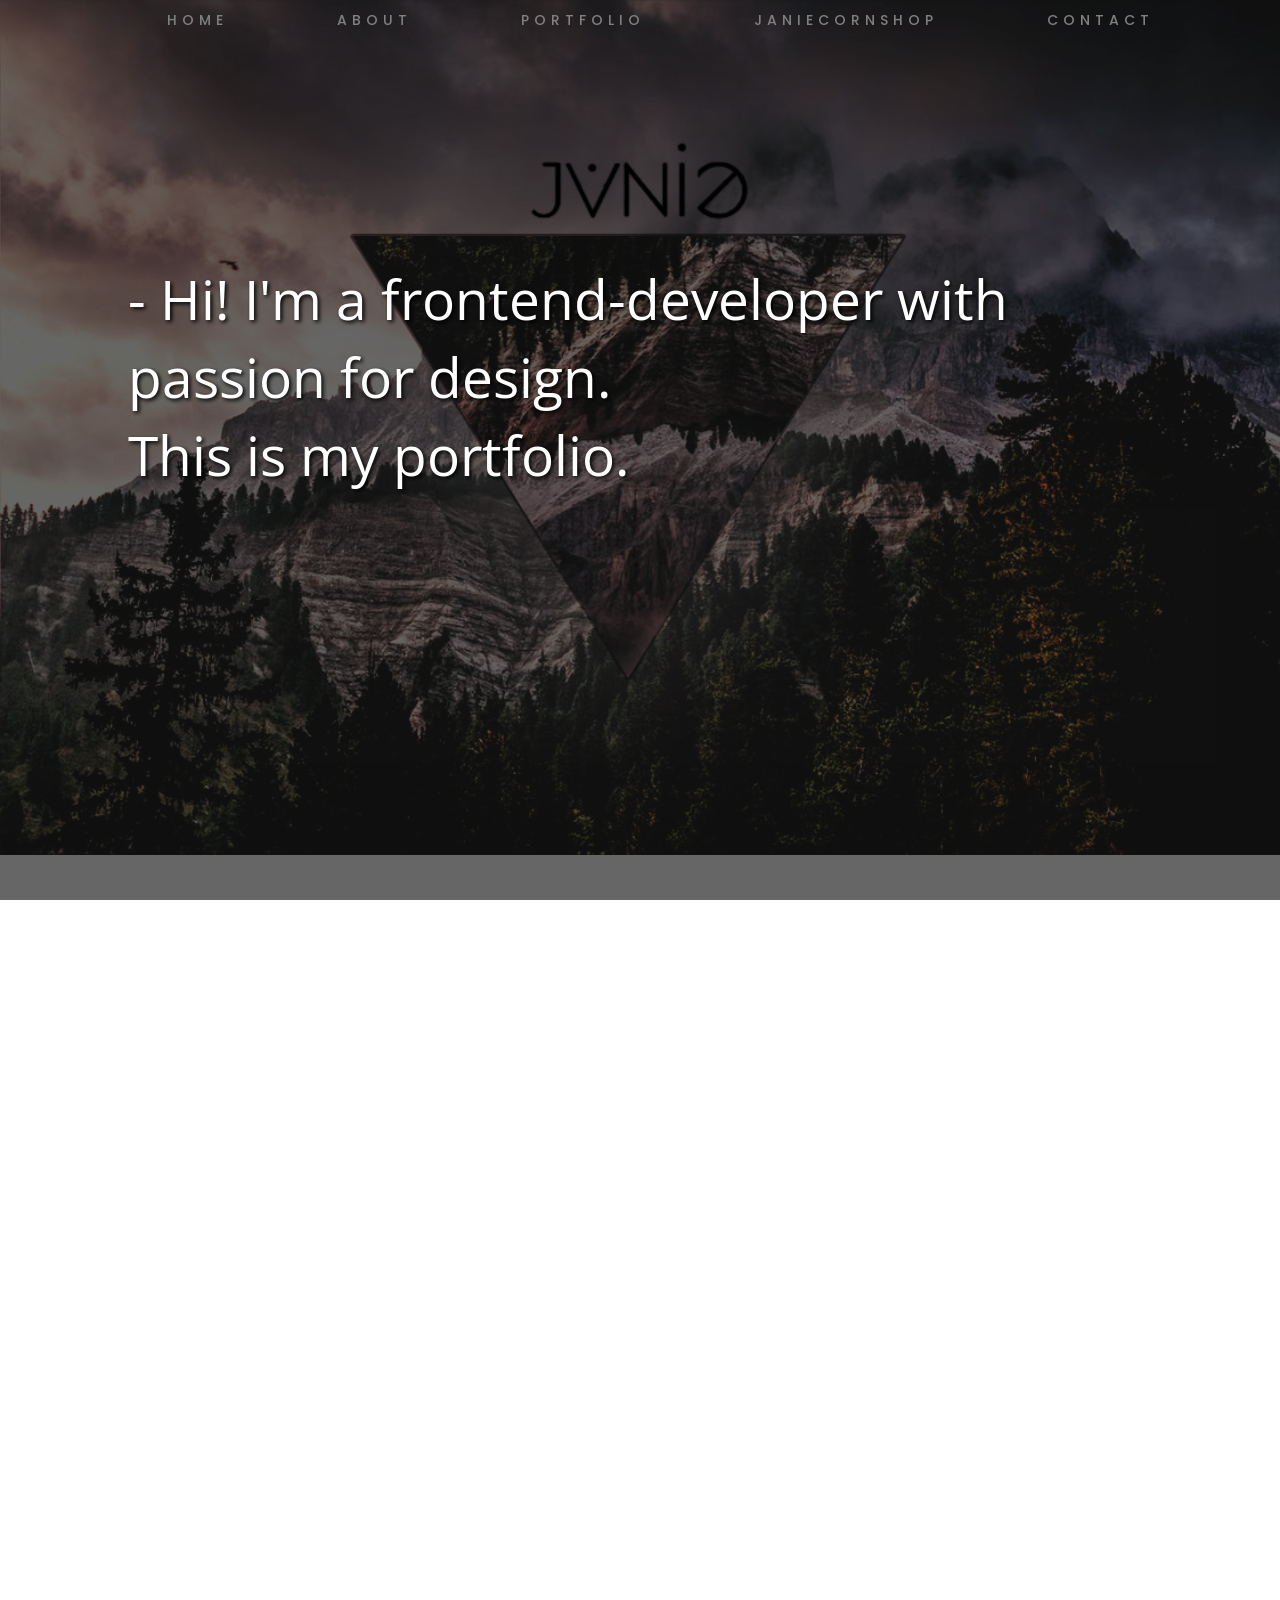
<file: index.html>
<!DOCTYPE html>
<html>
    <head>
        <meta charset="UTF-8">
        <title>Ja9 Portfolio</title>
        <link rel="icon" href="favicon.ico" />
        <link rel="stylesheet" type="text/css" href="style.css"/>
        <link rel="stylesheet" type="text/css" href="scrollplugin/jquery.fullPage.css"/>
        <link rel="stylesheet" href="https://maxcdn.bootstrapcdn.com/bootstrap/3.3.7/css/bootstrap.min.css" integrity="sha384-BVYiiSIFeK1dGmJRAkycuHAHRg32OmUcww7on3RYdg4Va+PmSTsz/K68vbdEjh4u" crossorigin="anonymous">
        <link rel="stylesheet" href="https://use.fontawesome.com/releases/v5.0.11/css/all.css" integrity="sha384-p2jx59pefphTFIpeqCcISO9MdVfIm4pNnsL08A6v5vaQc4owkQqxMV8kg4Yvhaw/" crossorigin="anonymous">
        <meta name="viewport" content="width=device-width, initial-scale=1, shrink-to-fit=yes">
        <script src="https://ajax.googleapis.com/ajax/libs/jquery/3.2.1/jquery.min.js"></script>
        <script src="scrollplugin/jquery.fullPage.js"></script>
        <script src="script.js"></script>
    </head>
    <body>
        <div id="home" class="target"></div>
        <div class="navWrapper">
        <nav>
            <ul id="myMenu">
                <li><a href="index.html">Home</a></li>
                <li><a href="#about">About</a></li>
                <li><a href="#portfolio">Portfolio</a></li>
                <li><a target="_blank" href="https://www.etsy.com/shop/JanieCornShop">JanieCornShop</a></li>
                <li><a href="#contact">Contact</a></li>
            </ul>
        </nav>
        </div>
        <div id="fullpage">
        <div class="section">
            <header>
            <div class="cover"></div>
            <img src="ja9logo1.png">
            <div class="headline">- Hi! I'm a frontend-developer with passion for design.<br>This is my portfolio. </div>
            <div class="arrow arrow-first"></div>
            <div class="arrow arrow-second"></div>
        </header>
        </div>
            <div class="section">
                <div id="about" class="target"></div>
        <div class="content">
            <div class="about">
            <div class="headline">- Creativity is my passion.</div>
            <ul>
            <li><span>&#8226;</span>HTML/HTML5</li>
                <li><span>&#8226;</span>CSS/SCSS</li>
                <li><span>&#8226;</span>UX/UI</li>
                <li><span>&#8226;</span>Photoshop</li>
                <li><span>&#8226;</span>jQuery</li>
                <li><span>&#8226;</span>Git</li>
            </ul>
            <div class="storyContainer">
                <div class="sliderContainer">
             <div class='slider'>
              <div class='slide1'></div>
              <div class='slide2'></div>
              <div class='slide3'></div>
            </div>
            </div>
            <div class="myStory">
                <ul>
                    <li><i class="fas fa-code"></i> </li>
                    <li><i class="fas fa-paint-brush"></i></li>
                    <li><i class="fas fa-code-branch"></i></li>
                </ul>
                <p>I love everything that's creative, and when im not working with web developement, I'm making jewelry for my webshop, JanieCornShop. I love spending time in the nature, with my guitar or on my longboard. Photography is a big interest that has always followed me. </p>
                <hr/>                
                 <p>I started studying <strong>Media Production</strong> and <strong>Photography</strong> at the age of 16. I took a class where we learned how to build a website in <strong>wordpress</strong>. I continued building websites at my spare time, both personal and for companies, and the year of 2015 i moved to Gothenburg to study Web Development. I soon realised my interest for <strong>design</strong> were bigger, so after a year of Web Development studies i changed to <strong>Frontend - developement</strong>. Internships at <strong>Mecenat AB</strong> and <strong>Adwise Media AB</strong>.<br> Im graduating the 25:th of may, 2018.</p> 
            </div>
            </div>
            </div>
                </div>
            </div>
            <div class="section">
                <div id="portfolio" class="target"></div>
                <div class="contentBetween">
                    <div class="portfolioGrid">
                        <div class="case"><a target="_blank" href="https://jaanieh.github.io/projecttemplate/"><img src="ja9Case.png"></a><div class="caseQuote">Project Template</div></div>
                        <div class="case"><a target="_blank" href="https://jaanieh.github.io/portfoliotemplate/"><img src="portfolioCase.jpg"></a><div class="caseQuote">Example Portfolio Case</div></div>
                        <div class="case"><a target="_blank" href="https://jaanieh.github.io/exarb/app/index.html"><img src="examCase.png"></a><div class="caseQuote">Final Exam Work</div></div>
                        <div class="case"><a target="_blank" href="https://jaanieh.github.io/ChatBox/"><img src="chatCase.png"></a><div class="caseQuote">ChatBox Project</div></div>
                        <div class="case"><img src="bringyourdogCase.png"><div class="caseQuote">BRINGYOURDOG App Mockup</div></div>
                        <div class="case"><img src="frolundaCase.png"><div class="caseQuote">Frölunda Mockup</div></div>
                    </div>
                </div>
            </div>
            <div class="section">
                <div id="contact" class="target"></div>
                <div class="content">
                    <div class="contact">
                    <div class="social">
                        <div class="socialItem"><a href="mailto:janie.mobacker@live.se"><i class="fas fa-envelope fa-5x"></i></a><p>Email me</p></div>
                        <div class="socialItem"><a target="_blank" href="https://www.instagram.com/janiecornshop/"><i class="fab fa-instagram fa-5x"></i></a><p>Instagram</p></div>
                        <div class="socialItem"><a target="_blank" href="https://www.linkedin.com/in/janiemobacker"><i class="fab fa-linkedin fa-5x"></i></a><p>Linkedin</p></div>
                    </div>
                    <div class="headline">- Based in Gothenburg. <br>Feel free to contact me(:</div>
                    </div>
                    <div class="footer">
                    <p>janie.mobacker@live.se</p>
                </div>
                </div>
            </div>
            </div>
    </body>
</html>
</file>
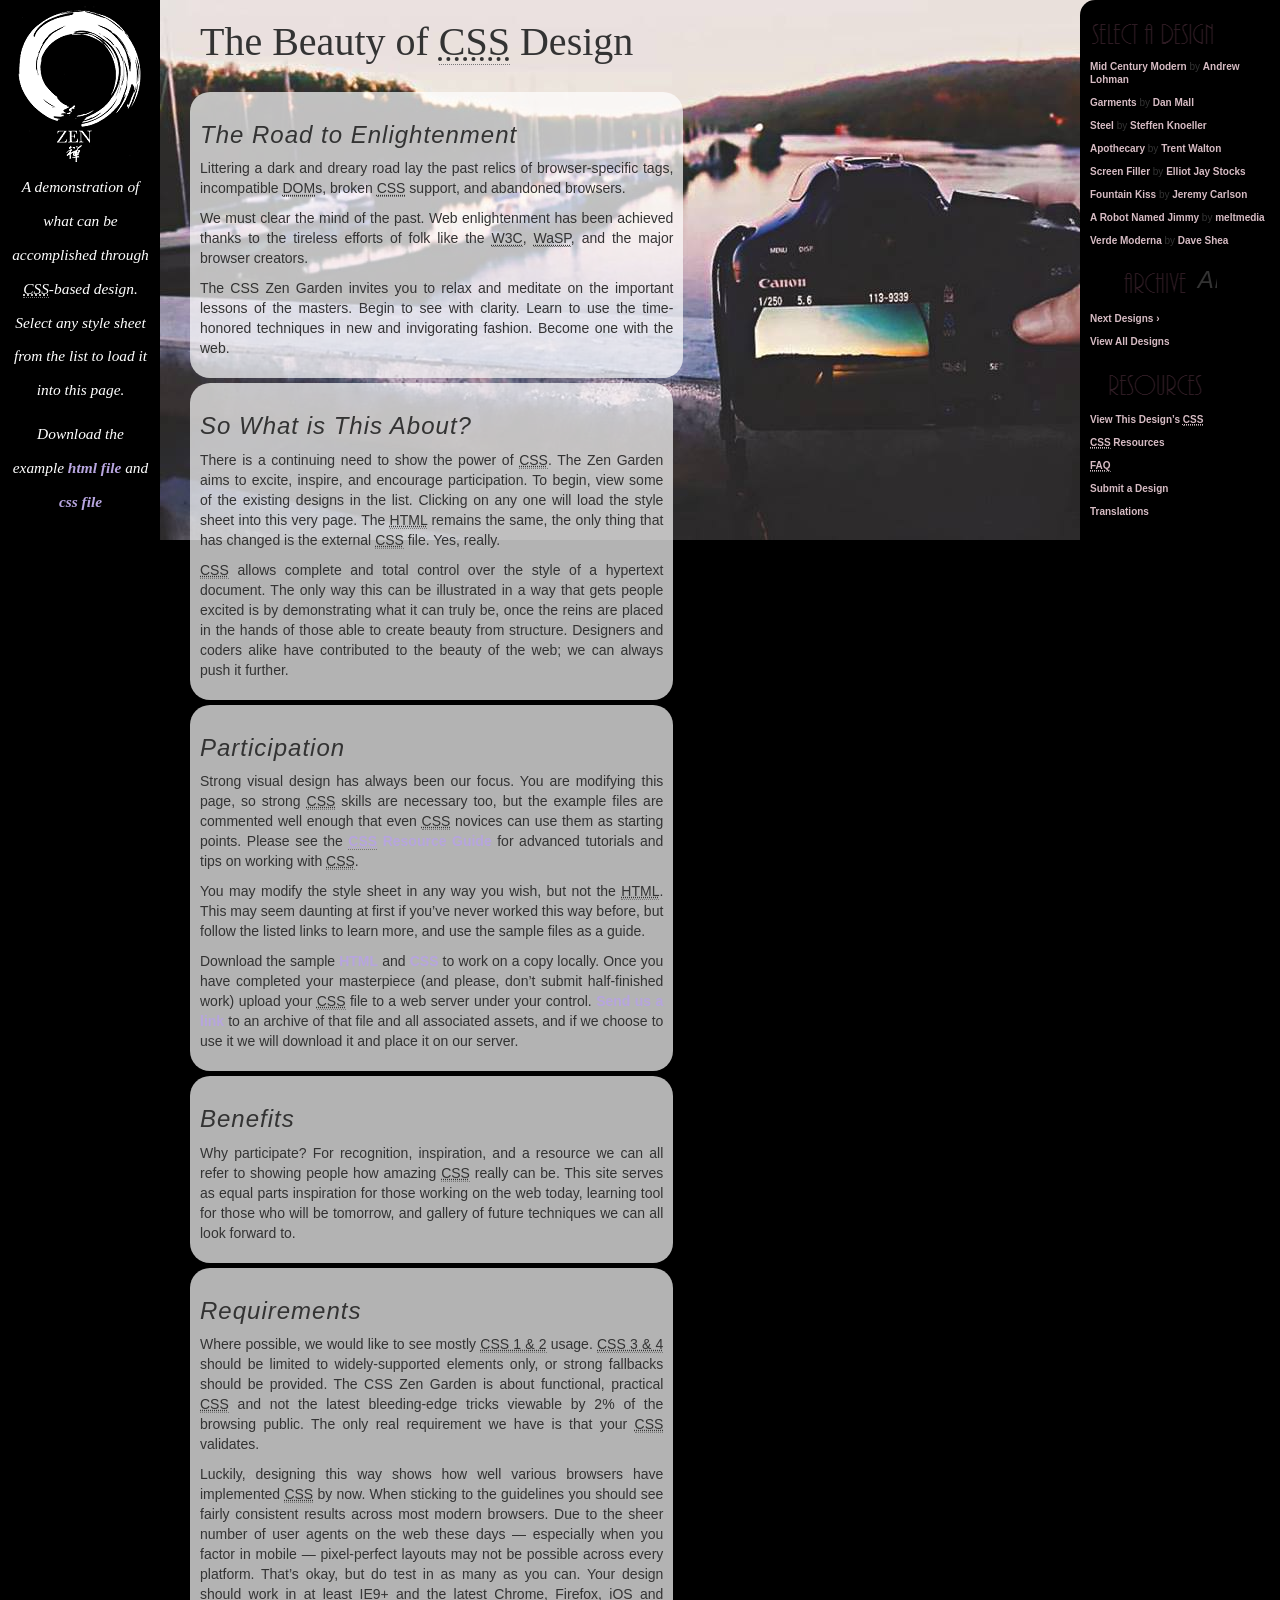
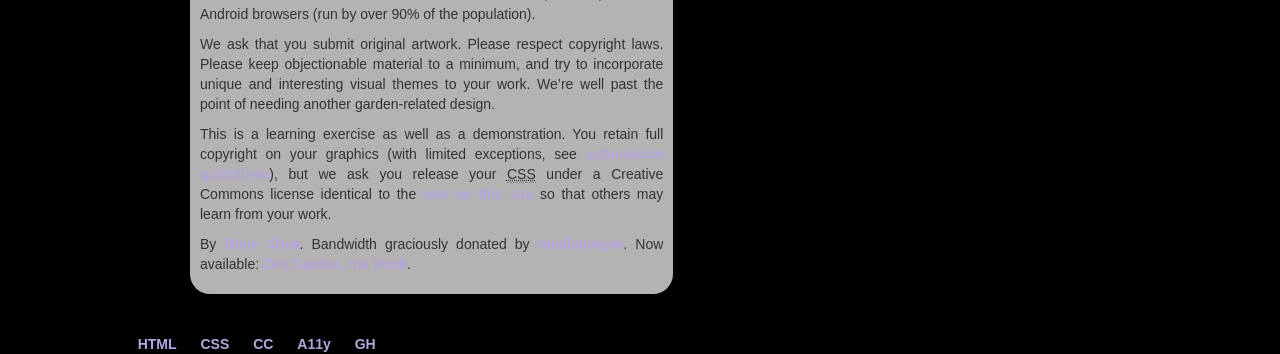
<file: ZENGarden/index.html>
<!DOCTYPE html>
<html lang="en">
<head>
	<meta charset="utf-8">
	<title>CSS Zen Garden: The Beauty of CSS Design</title>

	<link rel="stylesheet" media="screen" href="style.css?v=8may2013">
	<link rel="alternate" type="application/rss+xml" title="RSS" href="http://www.csszengarden.com/zengarden.xml">

	<link rel="stylesheet" href="https://maxcdn.bootstrapcdn.com/bootstrap/3.3.7/css/bootstrap.min.css" integrity="sha384-BVYiiSIFeK1dGmJRAkycuHAHRg32OmUcww7on3RYdg4Va+PmSTsz/K68vbdEjh4u" crossorigin="anonymous">
	
	<meta name="viewport" content="width=device-width, initial-scale=1.0">
	<meta name="author" content="Janie">
	<meta name="description" content="A demonstration of what can be accomplished visually through CSS-based design.">
	<meta name="robots" content="all">


	<!--[if lt IE 9]>
	<script src="script/html5shiv.js"></script>
	<![endif]-->
</head>

<!--



	View source is a feature, not a bug. Thanks for your curiosity and
	interest in participating!

	Here are the submission guidelines for the new and improved csszengarden.com:

	- CSS3? Of course! Prefix for ALL browsers where necessary.
	- go responsive; test your layout at multiple screen sizes.
	- your browser testing baseline: IE9+, recent Chrome/Firefox/Safari, and iOS/Android
	- Graceful degradation is acceptable, and in fact highly encouraged.
	- use classes for styling. Don't use ids.
	- web fonts are cool, just make sure you have a license to share the files. Hosted 
	  services that are applied via the CSS file (ie. Google Fonts) will work fine, but
	  most that require custom HTML won't. TypeKit is supported, see the readme on this
	  page for usage instructions: https://github.com/mezzoblue/csszengarden.com/

	And a few tips on building your CSS file:

	- use :first-child, :last-child and :nth-child to get at non-classed elements
	- use ::before and ::after to create pseudo-elements for extra styling
	- use multiple background images to apply as many as you need to any element
	- use the Kellum Method for image replacement, if still needed. http://goo.gl/GXxdI
	- don't rely on the extra divs at the bottom. Use ::before and ::after instead.

		
-->

<body id="css-zen-garden">
<div class="container-fluid page-wrapper">
<div class="row">
<div class="hidden-sm hidden-xs">
	<section class="intro" id="zen-intro">
		<header role="banner">
			<h1>CSS Zen Garden</h1>
			<h2>The Beauty of <abbr title="Cascading Style Sheets">CSS</abbr> Design</h2>
		</header>

		<div class="summary" id="zen-summary" role="article">
			<p>A demonstration of what can be accomplished through <abbr title="Cascading Style Sheets">CSS</abbr>-based design. Select any style sheet from the list to load it into this page.</p>
			<p>Download the example <a href="/examples/index" title="This page's source HTML code, not to be modified.">html file</a> and <a href="/examples/style.css" title="This page's sample CSS, the file you may modify.">css file</a></p>
		</div>
	</div>
<div class="col-sm-12 col-md-5 col-lg-5">
		<div class="preamble" id="zen-preamble" role="article">
			<h3>The Road to Enlightenment</h3>
			<p>Littering a dark and dreary road lay the past relics of browser-specific tags, incompatible <abbr title="Document Object Model">DOM</abbr>s, broken <abbr title="Cascading Style Sheets">CSS</abbr> support, and abandoned browsers.</p>
			<p>We must clear the mind of the past. Web enlightenment has been achieved thanks to the tireless efforts of folk like the <abbr title="World Wide Web Consortium">W3C</abbr>, <abbr title="Web Standards Project">WaSP</abbr>, and the major browser creators.</p>
			<p>The CSS Zen Garden invites you to relax and meditate on the important lessons of the masters. Begin to see with clarity. Learn to use the time-honored techniques in new and invigorating fashion. Become one with the web.</p>
		</div>
	</section>

	<div class="main supporting" id="zen-supporting" role="main">
		<div class="explanation" id="zen-explanation" role="article">
			<h3>So What is This About?</h3>
			<p>There is a continuing need to show the power of <abbr title="Cascading Style Sheets">CSS</abbr>. The Zen Garden aims to excite, inspire, and encourage participation. To begin, view some of the existing designs in the list. Clicking on any one will load the style sheet into this very page. The <abbr title="HyperText Markup Language">HTML</abbr> remains the same, the only thing that has changed is the external <abbr title="Cascading Style Sheets">CSS</abbr> file. Yes, really.</p>
			<p><abbr title="Cascading Style Sheets">CSS</abbr> allows complete and total control over the style of a hypertext document. The only way this can be illustrated in a way that gets people excited is by demonstrating what it can truly be, once the reins are placed in the hands of those able to create beauty from structure. Designers and coders alike have contributed to the beauty of the web; we can always push it further.</p>
		</div>

		<div class="participation" id="zen-participation" role="article">
			<h3>Participation</h3>
			<p>Strong visual design has always been our focus. You are modifying this page, so strong <abbr title="Cascading Style Sheets">CSS</abbr> skills are necessary too, but the example files are commented well enough that even <abbr title="Cascading Style Sheets">CSS</abbr> novices can use them as starting points. Please see the <a href="http://www.mezzoblue.com/zengarden/resources/" title="A listing of CSS-related resources"><abbr title="Cascading Style Sheets">CSS</abbr> Resource Guide</a> for advanced tutorials and tips on working with <abbr title="Cascading Style Sheets">CSS</abbr>.</p>
			<p>You may modify the style sheet in any way you wish, but not the <abbr title="HyperText Markup Language">HTML</abbr>. This may seem daunting at first if you&#8217;ve never worked this way before, but follow the listed links to learn more, and use the sample files as a guide.</p>
			<p>Download the sample <a href="/examples/index" title="This page's source HTML code, not to be modified.">HTML</a> and <a href="/examples/style.css" title="This page's sample CSS, the file you may modify.">CSS</a> to work on a copy locally. Once you have completed your masterpiece (and please, don&#8217;t submit half-finished work) upload your <abbr title="Cascading Style Sheets">CSS</abbr> file to a web server under your control. <a href="http://www.mezzoblue.com/zengarden/submit/" title="Use the contact form to send us your CSS file">Send us a link</a> to an archive of that file and all associated assets, and if we choose to use it we will download it and place it on our server.</p>
		</div>

		<div class="benefits" id="zen-benefits" role="article">
			<h3>Benefits</h3>
			<p>Why participate? For recognition, inspiration, and a resource we can all refer to showing people how amazing <abbr title="Cascading Style Sheets">CSS</abbr> really can be. This site serves as equal parts inspiration for those working on the web today, learning tool for those who will be tomorrow, and gallery of future techniques we can all look forward to.</p>
		</div>

		<div class="requirements" id="zen-requirements" role="article">
			<h3>Requirements</h3>
			<p>Where possible, we would like to see mostly <abbr title="Cascading Style Sheets, levels 1 and 2">CSS 1 &amp; 2</abbr> usage. <abbr title="Cascading Style Sheets, levels 3 and 4">CSS 3 &amp; 4</abbr> should be limited to widely-supported elements only, or strong fallbacks should be provided. The CSS Zen Garden is about functional, practical <abbr title="Cascading Style Sheets">CSS</abbr> and not the latest bleeding-edge tricks viewable by 2% of the browsing public. The only real requirement we have is that your <abbr title="Cascading Style Sheets">CSS</abbr> validates.</p>
			<p>Luckily, designing this way shows how well various browsers have implemented <abbr title="Cascading Style Sheets">CSS</abbr> by now. When sticking to the guidelines you should see fairly consistent results across most modern browsers. Due to the sheer number of user agents on the web these days &#8212; especially when you factor in mobile &#8212; pixel-perfect layouts may not be possible across every platform. That&#8217;s okay, but do test in as many as you can. Your design should work in at least IE9+ and the latest Chrome, Firefox, iOS and Android browsers (run by over 90% of the population).</p>
			<p>We ask that you submit original artwork. Please respect copyright laws. Please keep objectionable material to a minimum, and try to incorporate unique and interesting visual themes to your work. We&#8217;re well past the point of needing another garden-related design.</p>
			<p>This is a learning exercise as well as a demonstration. You retain full copyright on your graphics (with limited exceptions, see <a href="http://www.mezzoblue.com/zengarden/submit/guidelines/">submission guidelines</a>), but we ask you release your <abbr title="Cascading Style Sheets">CSS</abbr> under a Creative Commons license identical to the <a href="http://creativecommons.org/licenses/by-nc-sa/3.0/" title="View the Zen Garden's license information.">one on this site</a> so that others may learn from your work.</p>
			<p role="contentinfo">By <a href="http://www.mezzoblue.com/">Dave Shea</a>. Bandwidth graciously donated by <a href="http://www.mediatemple.net/">mediatemple</a>. Now available: <a href="http://www.amazon.com/exec/obidos/ASIN/0321303474/mezzoblue-20/">Zen Garden, the book</a>.</p>
		</div>
</div>
		<footer>
			<a href="http://validator.w3.org/check/referer" title="Check the validity of this site&#8217;s HTML" class="zen-validate-html">HTML</a>
			<a href="http://jigsaw.w3.org/css-validator/check/referer" title="Check the validity of this site&#8217;s CSS" class="zen-validate-css">CSS</a>
			<a href="http://creativecommons.org/licenses/by-nc-sa/3.0/" title="View the Creative Commons license of this site: Attribution-NonCommercial-ShareAlike." class="zen-license">CC</a>
			<a href="http://mezzoblue.com/zengarden/faq/#aaa" title="Read about the accessibility of this site" class="zen-accessibility">A11y</a>
			<a href="https://github.com/mezzoblue/csszengarden.com" title="Fork this site on Github" class="zen-github">GH</a>
		</footer>
</div>
	</div>
<div class="row">
<div class="hidden-sm hidden-xs">
	<aside class="sidebar" role="complementary">
		<div class="wrapper">

			<div class="design-selection" id="design-selection">
				<h3 class="select">Select a Design:</h3>
				<nav role="navigation">
					<ul>
					<li>
						<a href="/221/" class="design-name">Mid Century Modern</a> by						<a href="http://andrewlohman.com/" class="designer-name">Andrew Lohman</a>
					</li>					<li>
						<a href="/220/" class="design-name">Garments</a> by						<a href="http://danielmall.com/" class="designer-name">Dan Mall</a>
					</li>					<li>
						<a href="/219/" class="design-name">Steel</a> by						<a href="http://steffen-knoeller.de" class="designer-name">Steffen Knoeller</a>
					</li>					<li>
						<a href="/218/" class="design-name">Apothecary</a> by						<a href="http://trentwalton.com" class="designer-name">Trent Walton</a>
					</li>					<li>
						<a href="/217/" class="design-name">Screen Filler</a> by						<a href="http://elliotjaystocks.com/" class="designer-name">Elliot Jay Stocks</a>
					</li>					<li>
						<a href="/216/" class="design-name">Fountain Kiss</a> by						<a href="http://jeremycarlson.com" class="designer-name">Jeremy Carlson</a>
					</li>					<li>
						<a href="/215/" class="design-name">A Robot Named Jimmy</a> by						<a href="http://meltmedia.com/" class="designer-name">meltmedia</a>
					</li>					<li>
						<a href="/214/" class="design-name">Verde Moderna</a> by						<a href="http://www.mezzoblue.com/" class="designer-name">Dave Shea</a>
					</li>					</ul>
				</nav>
			</div>

			<div class="design-archives" id="design-archives">
				<h3 class="archives">Archives:</h3>
				<nav role="navigation">
					<ul>
						<li class="next">
							<a href="/214/page1">
								Next Designs <span class="indicator">&rsaquo;</span>
							</a>
						</li>
						<li class="viewall">
							<a href="http://www.mezzoblue.com/zengarden/alldesigns/" title="View every submission to the Zen Garden.">
								View All Designs							</a>
						</li>
					</ul>
				</nav>
			</div>

			<div class="zen-resources" id="zen-resources">
				<h3 class="resources">Resources:</h3>
				<ul>
					<li class="view-css">
						<a href="style.css" title="View the source CSS file of the currently-viewed design.">
							View This Design&#8217;s <abbr title="Cascading Style Sheets">CSS</abbr>						</a>
					</li>
					<li class="css-resources">
						<a href="http://www.mezzoblue.com/zengarden/resources/" title="Links to great sites with information on using CSS.">
							<abbr title="Cascading Style Sheets">CSS</abbr> Resources						</a>
					</li>
					<li class="zen-faq">
						<a href="http://www.mezzoblue.com/zengarden/faq/" title="A list of Frequently Asked Questions about the Zen Garden.">
							<abbr title="Frequently Asked Questions">FAQ</abbr>						</a>
					</li>
					<li class="zen-submit">
						<a href="http://www.mezzoblue.com/zengarden/submit/" title="Send in your own CSS file.">
							Submit a Design						</a>
					</li>
					<li class="zen-translations">
						<a href="http://www.mezzoblue.com/zengarden/translations/" title="View translated versions of this page.">
							Translations						</a>
					</li>
				</ul>
			</div>
		</div>
	</aside>
</div>
</div>
</div>

<!--

	These superfluous divs/spans were originally provided as catch-alls to add extra imagery.
	These days we have full ::before and ::after support, favour using those instead.
	These only remain for historical design compatibility. They might go away one day.
		
-->
<div class="extra1" role="presentation"></div><div class="extra2" role="presentation"></div><div class="extra3" role="presentation"></div>
<div class="extra4" role="presentation"></div><div class="extra5" role="presentation"></div><div class="extra6" role="presentation"></div>

</body>
</html>
</file>
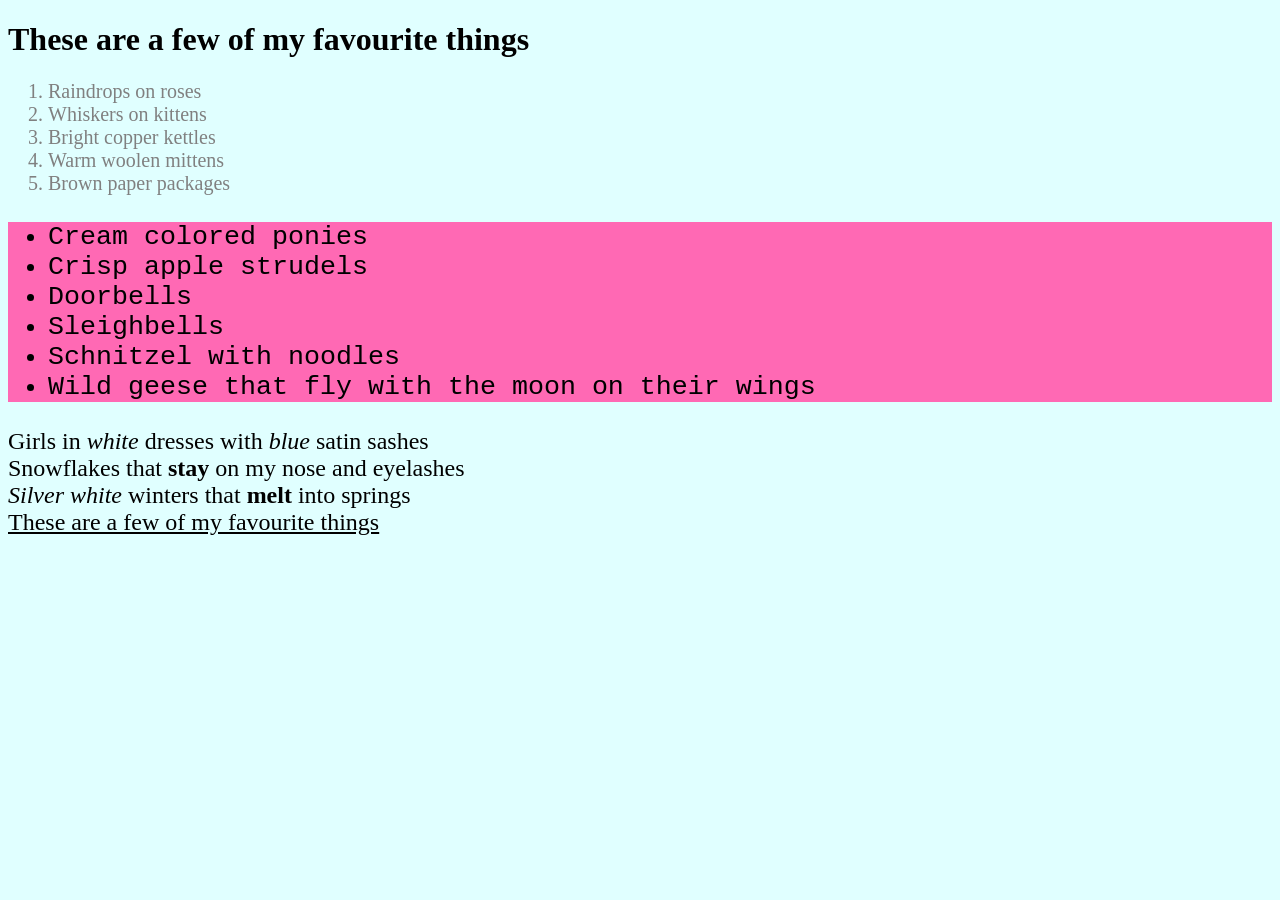
<file: Uppgift2.1.html>
<!DOCTYPE html>
<html>

    <head>
        <meta charset="utf-8">
        <meta http-equiv="X-UA-Compatible" content="IE=edge">
        <title>These are a few of my favourite things</title>
    </head>
    <body style="background-color: lightcyan">
<h1>These are a few of my favourite things</h1>
        <span style="font-family: verdana; font-size: 20px; color: grey;">
            <ol>
            <li>Raindrops on roses</li>
            <li>Whiskers on kittens</li>
            <li>Bright copper kettles</li>
            <li>Warm woolen mittens</li>
            <li>Brown paper packages</li>
        </ol>
    </span>

       
        <ul style="background-color: hotpink; font-family: courier; font-size: 20pt;">
             
            <li>Cream colored ponies</li>
            <li>Crisp apple strudels</li>
            <li>Doorbells</li>
            <li>Sleighbells</li>
            <li>Schnitzel with noodles</li>
            <li>Wild geese that fly with the moon on their wings</li>

        </ul>
         
            
   <!-- <p>Grils in <span style="font-style: italic;">white</span> dresses with <span style="font-style: italic;">blue</span> satin sashes <br> Snowflakes that <span style=" font-weight: bold;">stay</span> on my nose and eyelashes <br> <span style=" font-style: italic;">Silver white</span> winters that <span style=" font-weight: bold;">melt</span> into springs <br></p> -->
        
        <p style="font-size: 18pt;">Girls in <em>white</em> dresses with <em>blue</em> satin sashes <br>Snowflakes that <strong>stay</strong> on my nose and eyelashes <br> <em>Silver white</em> winters that <strong>melt</strong> into springs <br> <u>These are a few of my favourite things</u></p>
        
    </body>
</html>
</file>
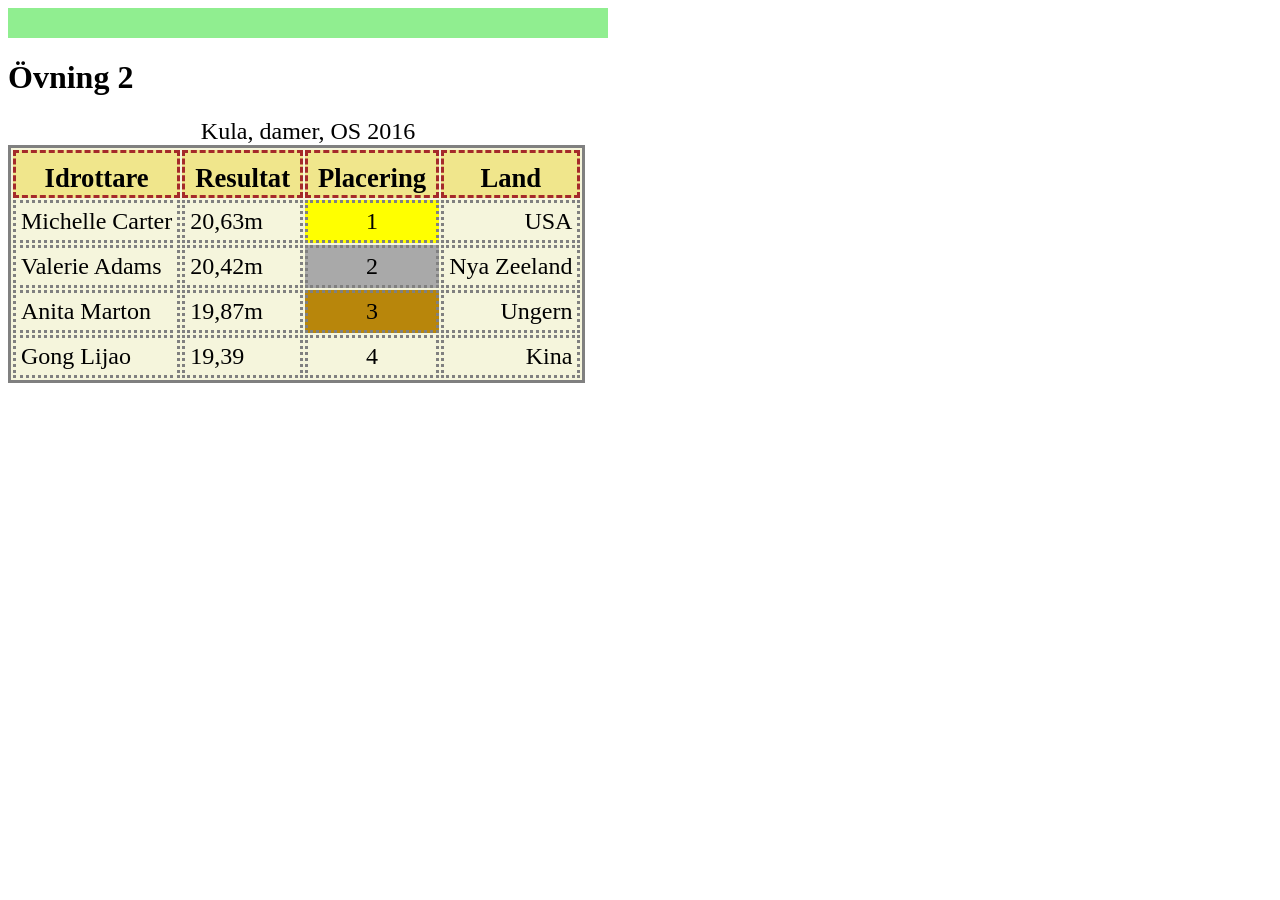
<file: Uppgift2.2.html>
<!DOCTYPE html>
<html>
    <style>
	
		body {
		width: 600px;
		}
		
        .rubrik {
            text-align: center;
            font-size: 18pt;
        }
        th {
            border: 3px dashed brown;
            font-size: 20pt;
            background-color: khaki;
            padding-top: 10px;
            padding-left: 10px;
            padding-right: 10px;
        }
        td {
            font-size: 18pt;
            border: 3px dotted gray;
            padding: 5px;
        }
        .nr1 {
          background-color: yellow; 
            text-align: center;
        }
        .nr2 {
            background-color:darkgray;
                text-align: center;
        }
        .nr3 {
            background-color:darkgoldenrod;
                text-align: center;
        }
        .nr4 {
            text-align: center;
            
        }
        
        .land {
            text-align: right;
        }
        .green {
            width: 600px;
            height: 30px;
            background-color: lightgreen;
        }
       
    </style>

    <head>
        <meta charset="utf-8">
       
        <title>Tabell</title>
       
    </head>
    <body>
        
        <div class="green"></div>
        
        <h1>Övning 2</h1>
        <div class="rubrik">Kula, damer, OS 2016</div>
<table style="border: 3px solid gray; background-color: beige;">
    <thead>
        <tr> <th>Idrottare</th> <th>Resultat</th> <th>Placering</th> <th>Land</th></tr>
    </thead> 
    <tbody>
        <tr> <td>Michelle Carter</td> <td>20,63m</td> <td class="nr1">1</td> <td class="land">USA</td></tr>
        <tr> <td>Valerie Adams</td> <td>20,42m</td> <td class="nr2">2</td> <td class="land">Nya Zeeland</td></tr>
        <tr> <td>Anita Marton</td> <td>19,87m</td> <td class="nr3">3</td> <td class="land">Ungern</td></tr>
        <tr> <td>Gong Lijao</td> <td>19,39</td> <td class="nr4">4</td> <td class="land">Kina</td></tr>
    </tbody>
        
</table>
       
    </body>
</html>
</file>
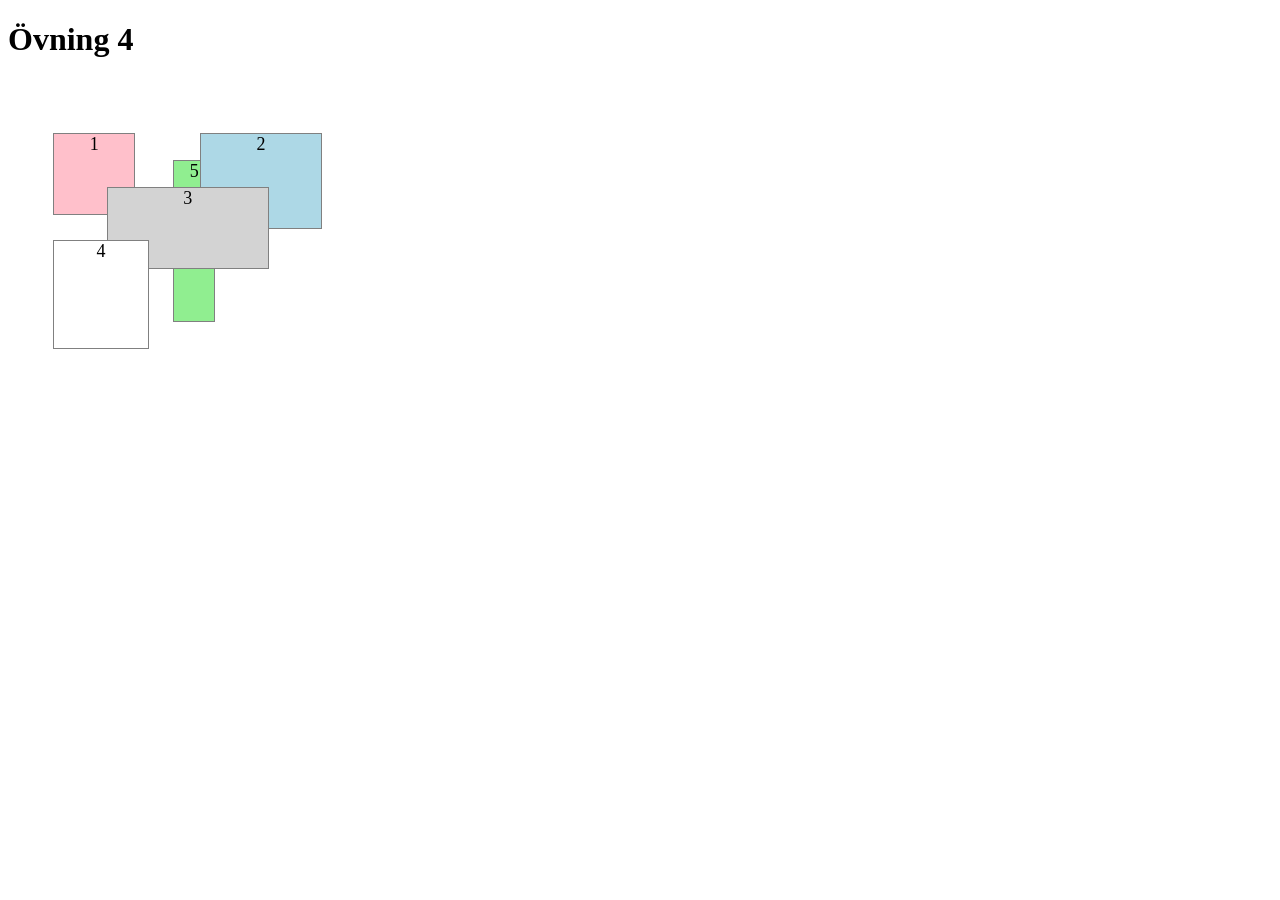
<file: Uppgift3.1.html>
<!DOCTYPE html>
<html>
<head>
<meta charset="utf-8">
<title>Position</title>
<style>

.ett {
background-color: pink;
width: 80px;
height: 80px;
position: absolute;
top: 100pt;
left: 40pt;
}



.två {
background-color: lightblue;
width: 90pt;
height: 70pt;
position: absolute;
top: 100pt;
left: 150pt;
}

.tre {
background-color: lightgray;
width: 120pt;
height: 60pt;
position: absolute;
top: 140pt;
left: 80pt;
}

.fyra {
background-color: white;
width: 70pt;
height: 80pt;
position: absolute;
top: 180pt;
left: 40pt;
}

.fem {
background-color: lightgreen;
width: 30pt;
height: 120pt;
position: absolute;
top: 120pt;
left: 130pt;
border: 1px solid gray;
}

div {
text-align: center;
border: 1px solid gray;
font-size: 18px;
}


</style>
<body>

<h1>Övning 4</h1>
<div class="ett">1</div>
<div class="fem">5</div>
<div class="två">2</div>
<div class="tre">3</div>
<div class="fyra">4</div>


</body>
</html>
</file>
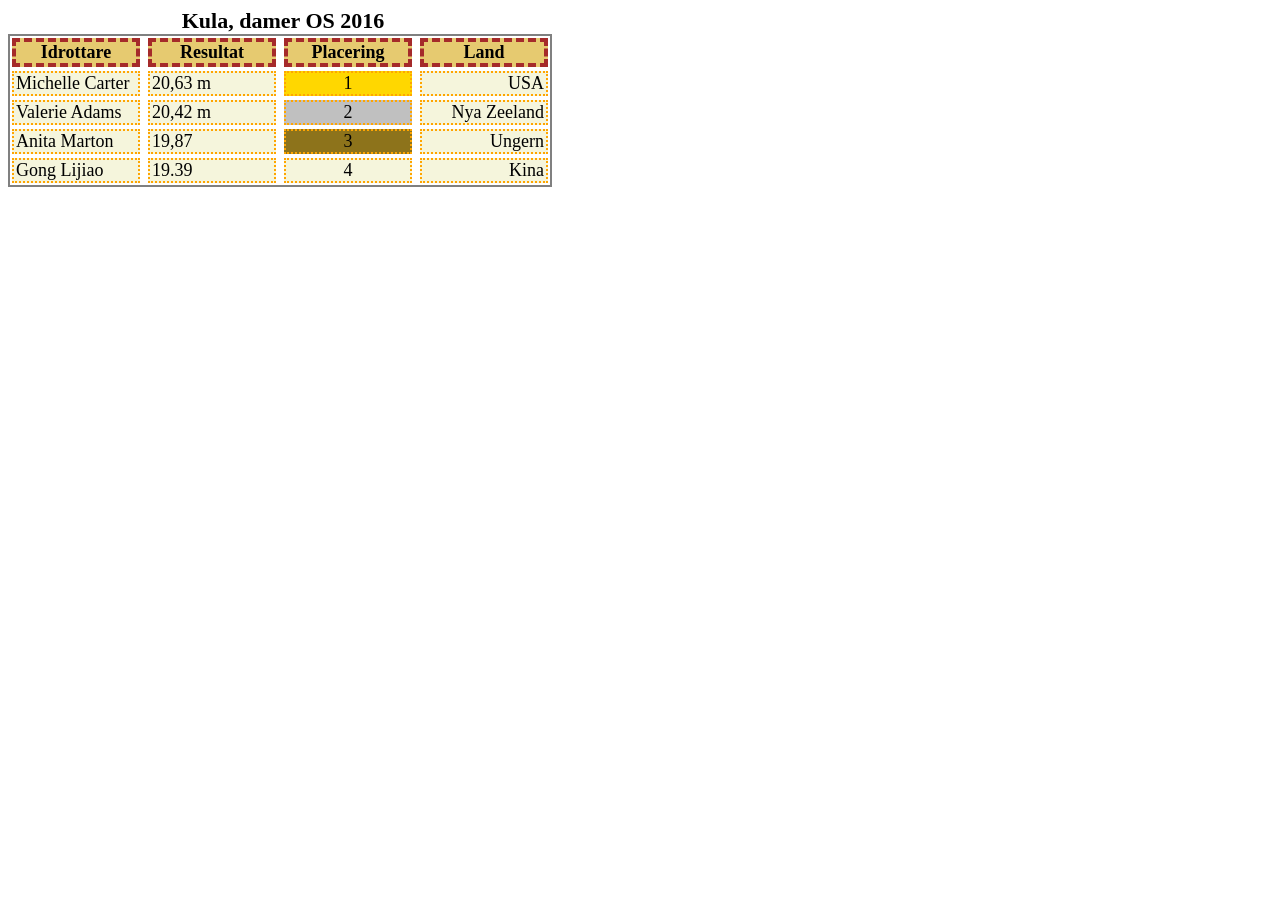
<file: Uppgift3.3Divs.html>
<!DOCTYPE html>
<html lang="en">
<head>
<meta charset="utf-8">
<title> Nästlade Divs</title>
<style>

body {
width: 550px;
}

#table {
border: 2px solid grey;
width: 540px;
}

#head {
width:700px; }

.row {
width: 700px;
}

.cell {
display: inline-block;
background-color: beige;
border: 2px dotted orange;
font-size: 18px;
padding-left: 2px;
padding-right: 2px;
margin: 2px;

width: 120px;
}

#head > .cell{
background-color: #e6ca70;
border: 4px dashed brown;
font-size: 18px;
font-weight: bold;
padding-left: 2px;
padding-right: 2px;
width: 116px;
text-align: center;
}

.row .cell:nth-child(4)  {
text-align: right;
}

.row .cell:nth-child(3) {
text-align: center;
}

.row:nth-child(2) > .cell:nth-child(3) {
background-color: gold;
}
.row:nth-child(3) > .cell:nth-child(3) {
background-color: silver;
}

.row:nth-child(4) > .cell:nth-child(3) {
background-color: #8d731b;
}
 
.rubrik {
text-align: center;
font-weight: bold;
font-size: 22px;
}

</style>
</head>
<body>

<div class="rubrik">Kula, damer OS 2016</div>

<div id="table">
<div id="head">
	<div class="cell">Idrottare</div>
	<div class="cell">Resultat</div>
	<div class="cell">Placering</div>
	<div class="cell">Land</div>
</div>
<div class ="row">
	<div class="cell">Michelle Carter</div>
	<div class="cell">20,63 m</div>
	<div class="cell">1</div>
	<div class="cell">USA</div>
</div>
<div class="row">
	<div class="cell">Valerie Adams</div>
	<div class="cell">20,42 m</div>
	<div class="cell">2</div>
	<div class="cell">Nya Zeeland</div>
</div>
<div class="row">
	<div class="cell">Anita Marton</div>
	<div class="cell">19,87</div>
	<div class="cell">3</div>
	<div class="cell">Ungern</div>
</div>
<div class="row">
	<div class="cell">Gong Lijiao</div>
	<div class="cell">19.39</div>
	<div class="cell">4</div>
	<div class="cell">Kina</div>
</div>
</div>
</body>
</html>
</file>
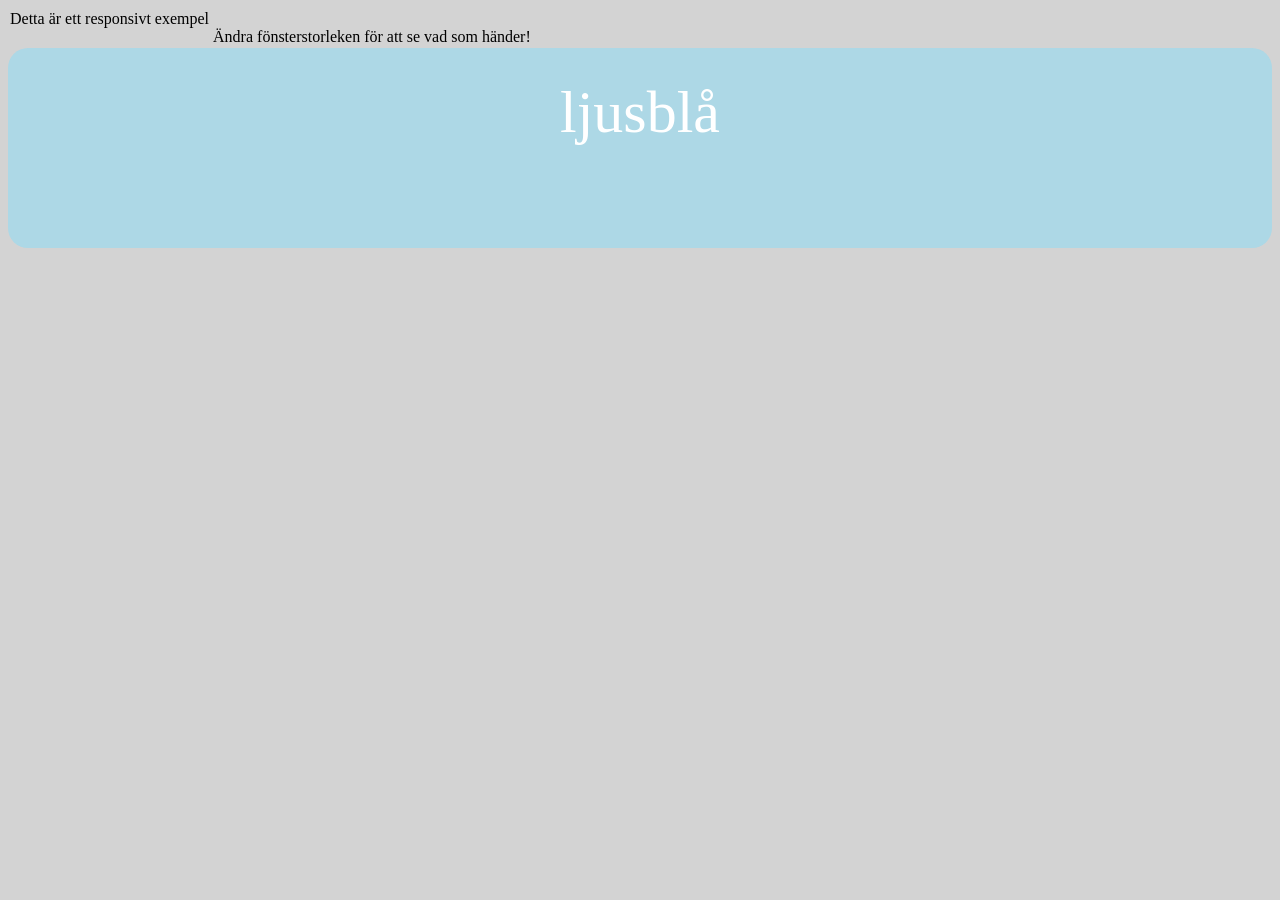
<file: Uppgift7.html>
<!DOCTYPE html>
<html>
<head>
<meta charset="utf-8">
<title> Uppg7 </title>

<style>
body {
background-color: lightgrey;
}

#container {
display: inline-flex;
flex-direction: row;
}

#flexitem {
flex: 1 1 auto;
padding: 2px;
font-family: tahoma;

}

#color {
border-radius: 20px;
background-color: white;
height: 200px;
}

@media (min-width: 600px) and (max-width: 1050px){

#container {
display: flex;
flex-direction: column;
}
#flexitem {
flex: 1 1 auto;
flex-direction: column;
font-family: tahoma;
}
}

#color > div {
color: white;
}

.white {
text-align: center; 
padding: 30px;
font-size: 60px;
font-family: georgia;
text-shadow: 1px 2px #808080;
}

@media (max-width: 600px){
.lightpink {
display: none;
}
.lightgreen {
display: none;
}
.blue {
display: none;
}
}


@media  (min-width: 701px) and (max-width:750px) {
#color {
background-color: lightgreen;
}
.white {
display: none;
}
.lightpink {
display: none;
}
.lightgreen {
text-align: center; 
padding: 30px;
font-size: 60px;
font-family: georgia;
}
.blue {
display: none;
}

}

@media (min-width: 751px) and (max-width: 900px){
#color {
background-color: lightpink;
}
.white {
display: none;
}
.lightpink {
text-align: center; 
padding: 30px;
font-size: 60px;
font-family: georgia;
}
.lightgreen {
display: none;
}
.blue {
display: none;
}

}

@media (min-width: 901px) {
#color {
background-color: lightblue;
}
.white {
display: none;
}
.lightpink {
display: none;
}
.lightgreen {
display: none;
}
.blue {
text-align: center; 
padding: 30px;
font-size: 60px;
font-family: georgia;
}
}



</style>

</head>
<body>


<div id="container">

<div id="flexitem">
Detta är ett
</div>
<div id="flexitem">
responsivt
</div>
<div id="flexitem">
exempel
</div>

<div id="flexitem">
<br>Ändra fönsterstorleken för att se vad som händer! </div>

</div>


<div id="color">
<div class="white">
Vit
</div>
<div class="lightgreen">
Ljusgrön
</div>
<div class="lightpink">
ljusrosa
</div>
<div class="blue">
ljusblå
</div>

</div>

</body>

</html>
</file>
<file: style.css>
@import url('https://fonts.googleapis.com/css?family=Julius+Sans+One|News+Cycle|Quicksand:400,500,700|Montserrat:400,500');
@import url('https://fonts.googleapis.com/css?family=Montserrat+Subrayada:700');
@import url('https://fonts.googleapis.com/css?family=Alegreya+Sans+SC:900|Permanent+Marker');
@import url('https://fonts.googleapis.com/css?family=Open+Sans:600');
@import url('https://fonts.googleapis.com/css?family=Poppins');


body {
    background: url(background1.jpg);
    background-repeat: no-repeat;
    background-attachment: fixed;
    background-size: 100vw;
    padding: 0;
    margin: 0;
    font-family: "quicksand";
}

.navWrapper {
    position: fixed;
    width: 100vw;
    z-index: 99;
    padding-top: 10px;
}

nav {
    display: flex;
    font-family: poppins;
    text-transform: uppercase;
    letter-spacing: 5px;
    text-align: center;
    font-weight: 500;
    font-size: 14px;
}

nav li {
    display: inline-flex;
    margin: 0 50px 0 50px;

}

nav li a {
    color: gray;
    text-decoration: none;
}

nav li a:hover {
    color: #2b2b2b;
    text-decoration: none;
}


header {
    position: relative;
    height: 100vh;
    text-align: center;
}

header .cover {
    position: fixed;
    height: 100vh;
    width: 100vw;
    background: rgba(0,0,0,0.6);
    z-index: -10;
}

header img {
    height: 80px;
    margin: auto;
    margin-top: 11%;
}

 .headline {
    font-family: "open sans";
    font-size: 3.9em;
    margin-top: 40px;
    color: white;
    text-shadow: 2px 2px 4px #000;
    width: 70%;
    margin-left: 10%;
    text-align: left;
}

.contentBetween {
    width: 100%;
    height: 100vh !important;
    padding-top: 7%;
}

.content .about {
    width: 100%;
    background-color: rgba(255,255,255,0.6);
    padding: 60px !important;
    height: 100vh;

}

.content .contact {
    position:absolute;
    top: 0;
    background-color: rgba(255,255,255,0.6);
    padding: 60px !important;
    width: 100%;
    height: 85vh;
}


.content .headline {
    color: gray;
    text-shadow: 1px 1px 5px lightgray;
    padding-bottom: 30px;
    margin-top: 20px;
}


.content .storyContainer {
     background-color: white;
    border-radius: 5px;
}


.content .myStory {
    display: inline-block;
    width: 45%;
    line-height: 1.9;
    color: gray;
    border-radius: 7px;*/
    padding: 20px;
    float: right;
    margin-right: 5%;
    text-align: right;
}

.sliderContainer {
    display: inline-block;
    width: 45%;
    
}

.content ul {
    width: 100%;
    display: inline-flex;
    justify-content: space-between;
    padding-bottom: 5px;
    padding-left: 0px;
    list-style-type: circle;
}

.content ul li {
    display: inline-flex;
    font-family: poppins;
    letter-spacing: 5px;
    text-align: center;
    font-weight: 500;
    font-size: 15px;
}

li span {
    opacity: 0.7;
}

.storyContainer ul {
    padding-bottom: 0;
    margin: 10px;
    justify-content: space-around;
}

.storyContainer ul li {
    color: lightgray;
    font-size: 30px;
    display: inline-block;
}

.myStory p {
    line-height: 1.6;
}

hr {
    border-color: lightgray !important;
}

/************ SLIDE *******************/

.slider {
  display: inline-block;
  width: 100%;
  height: 350px;
  margin: 20px;
  position: relative;
    box-shadow: 5px 5px 5px gray;
}
.slide1,.slide2,.slide3,.slide4,.slide5 {
  position: absolute;
  width: 100%;
  height: 100%;
}
.slide1 {
  background: url(about1.jpg)no-repeat center;
      background-size: cover;
    animation:fade 8s infinite;
-webkit-animation:fade 8s infinite;

} 
.slide2 {
  background: url(about2.jpg)no-repeat center;
      background-size: cover;
    animation:fade2 8s infinite;
-webkit-animation:fade2 8s infinite;
}
.slide3 {
    background: url(about3.jpg)no-repeat center;
      background-size: cover;
    animation:fade3 8s infinite;
-webkit-animation:fade3 8s infinite;
}
@keyframes fade
{
  0%   {opacity:1}
  33.333% { opacity: 0}
  66.666% { opacity: 0}
  100% { opacity: 1}
}
@keyframes fade2
{
  0%   {opacity:0}
  33.333% { opacity: 1}
  66.666% { opacity: 0 }
  100% { opacity: 0}
}
@keyframes fade3
{
  0%   {opacity:0}
  33.333% { opacity: 0}
  66.666% { opacity: 1}
  100% { opacity: 0}
}

.active {
    color: black;
}


/******** PORTFOLIO GRID ***********/

.portfolioGrid {
  display: grid;
  grid-template-columns: 30% 30% 30%;
  padding: 10px;
  text-align: center;
  margin-left: 5%;

}
.case {
  background-color: rgba(255, 255, 255, 0.8);
  margin: 20px;
  min-height: 200px;
    box-shadow: 0px 0px 100px #000000;
    -webkit-transition: all 200ms ease-in;
    -webkit-transform: scale(1); 
    -ms-transition: all 200ms ease-in;
    -ms-transform: scale(1); 
    -moz-transition: all 200ms ease-in;
    -moz-transform: scale(1);
    transition: all .5s ease-in;
    transform: scale(1);  
}

.case:hover
{
    box-shadow: 10px 10px 100px #000000;
    z-index: 2;
    -webkit-transition: all .2s ease-in;
    -webkit-transform: scale(1.3);
    -ms-transition: all .2s ease-in;
    -ms-transform: scale(1.3);   
    -moz-transition: all .2s ease-in;
    -moz-transform: scale(1.3);
    transition: all .5s ease-in;
    transform: scale(1.3);
}

.case img {
    width: 100%;
}

.case .caseQuote {
    margin: 5px;
    font-family: poppins;
    text-transform: uppercase;
    letter-spacing: 5px;
}

/************* CONTACT ***************/
.social {
    text-align: center; 
}

.socialItem {
    display: inline-block;
    font-family: poppins;
    letter-spacing: 5px;
    margin-left: 15px;
    margin-right: 15px;
    opacity: 0.8;
}

.socialItem p {
    font-size: 16px;
}


.socialItem .fas,.socialItem .fab {
    background-color: white;
    color: gray;
    width: 110px;
    height: 110px;
    text-align: center;
    padding-top: 20px;
    padding-left: 5px;
    margin: 10px;
    border-radius: 50%;
    opacity: 0.5;
    -webkit-transition: all 200ms ease-in;
    -webkit-transform: scale(1); 
    -ms-transition: all 200ms ease-in;
    -ms-transform: scale(1); 
    -moz-transition: all 200ms ease-in;
    -moz-transform: scale(1);
    transition: all 200ms ease-in;
    transform: scale(1);  
}

.fas:hover, .fab:hover {
    color: black;
    z-index: 2;
    -webkit-transition: all .2s ease-in;
    -webkit-transform: scale(1.1);
    -ms-transition: all .2s ease-in;
    -ms-transform: scale(1.1);   
    -moz-transition: all .2s ease-in;
    -moz-transform: scale(1.1);
    transition: all .2s ease-in;
    transform: scale(1.1); 
}

.footer {
    width: 100%;
    font-family: poppins;
    letter-spacing: 20px;
    text-transform: uppercase;
    text-align: center;
    font-size: 40px;
    position: absolute;
    bottom: 0;
    color: white;
    text-shadow: -2px 0 20px black, 5px 5px 20px black, 2px 0px 50px black, 0 -2px 20px black;
    background: rgba(0,0,0,0.7);
    padding: 15px;
    height: 15%;
}


/************** SHOP ***************/


.productTitle {
    display: none;
    width: 300px;
    height: 250px;
    
}

.grid {
    display: block;
    text-align: center;
    
}

.grid .product {
    display: inline-block;
    flex-wrap: wrap;
    opacity: 0.9;
}

.grid .product img {
    width: 300px;
    height: 250px;
    margin: 10px
    
}

.grid .product:hover {
    opacity: 1;
}

/**** ARROWS *****/

.arrow {
  opacity: 0;
  position: absolute;
  left: 47.2%;
  top: 90%;
  -webkit-transform-origin: 50% 50%;
          transform-origin: 50% 50%;
  -webkit-transform: translate3d(-50%, -50%, 0);
          transform: translate3d(-50%, -50%, 0);
}

.arrow-first {
  -webkit-animation: arrow-movement 2s ease-in-out infinite;
          animation: arrow-movement 2s ease-in-out infinite;
}

.arrow-second {
  -webkit-animation: arrow-movement 2s 1s ease-in-out infinite;
          animation: arrow-movement 2s 1s ease-in-out infinite;
}

.arrow:before,
.arrow:after {
  background: #fff;
  content: '';
  display: block;
  height: 3px;
  position: absolute;
  top: 0;
  left: 0;
  width: 50px;
}

.arrow:before {
  -webkit-transform: rotate(45deg) translateX(-23%);
          transform: rotate(45deg) translateX(-23%);
  -webkit-transform-origin: top left;
          transform-origin: top left;
}

.arrow:after {
  -webkit-transform: rotate(-45deg) translateX(23%);
          transform: rotate(-45deg) translateX(23%);
  -webkit-transform-origin: top right;
          transform-origin: top right;
}

@-webkit-keyframes arrow-movement {
  0% {
    opacity: 0;
    top: 85%;
  }
  70% {
    opacity: 1;
  }
  100% {
    opacity: 0;
  }
}

@keyframes arrow-movement {
  0% {
    opacity: 0;
    top: 85%;
  }
  70% {
    opacity: 1;
  }
  100% {
    opacity: 0;
  }
}



@keyframes bounce {
	0% {
		-webkit-transform: translateY(0);
		transform: translateY(0);
	}

	5% {
		-webkit-transform: translateY(-5px);
		transform: translateY(-5px);

	}

	100% {
		-webkit-transform: translateY(0px);
		transform: translateY(0px);
    }
}


/************ MEDIA QUERIES *************/

@media(min-width: 1800px){
    
    header img {
        margin-top: 14%;
    }
    
    .headline {
        font-size: 80px;
    }
    
    .storyContainer {
        padding: 20px;
    }
    
    .content ul {
    margin: 20px 20px 50px 20px;
    margin-left: 0px;
}
    
    .slider {
  width: 700px;
  height: 500px;
  margin: 20px;
}
}

@media(min-width: 1500px){
    
    header img {
        margin-top: 12%;
    }
    
}

@media(min-width: 1600px){
    
    header img {
        margin-top: 13%;
    }
    
}
</file>
<file: ZENGarden/style.css>
/* css Zen Garden default style v1.02 */
/* css released under Creative Commons License - http://creativecommons.org/licenses/by-nc-sa/1.0/  */

/* This file based on 'Tranquille' by Dave Shea */
/* You may use this file as a foundation for any new work, but you may find it easier to start from scratch. */
/* Not all elements are defined in this file, so you'll most likely want to refer to the xhtml as well. */

/* Your images should be linked as if the CSS file sits in the same folder as the images. ie. no paths. */


/* basic elements */
html {
	margin: 0;
	padding: 0;
	}
	
	
body { 
	font: 75% verdana, sans-serif;
	line-height: 1.88889;
	font-size: 12px;
	color: #555753; 
	background: #000 url(bgpic.jpg) no-repeat top center fixed !important; 
	margin: 0; 
	padding: 0;
	}
p { 
	margin-top: 0; 
	text-align: justify;
	}
h3 { 
	font: italic normal 1.4em georgia, sans-serif;
	letter-spacing: 1px; 
	margin-bottom: 0; 
	color: #7D775C;
	}
a:link { 
	font-weight: bold; 
	text-decoration: none; 
	color: #B7A5DF;
	}
a:visited { 
	font-weight: bold; 
	text-decoration: none; 
	color: #D4CDDC;
	}
a:hover, a:focus, a:active { 
	text-decoration: underline; 
	color: #9685BA;
	}
abbr {
	border-bottom: none;
	}


/* specific divs */
.page-wrapper { 
	
	padding: 0;  
	margin: 0; 
	position: relative;
	}

 .preamble, .explanation, .participation, .benefits, .requirements{ 
	background: rgba(255, 255, 255, 0.7);
	border-radius: 20px;
	position: relative;
	left: 160px;
	padding: 10px;
	margin: 5px;
	/*min-width: 470px;
	width: 100%;*/
	}
	
	.preamble {
		position: relative;
		left: 170px;
	}
	
	@media (max-width: 991px)
	{
		.preamble, .explanation, .participation, .benefits, .requirements{ 
		left: 2px;
		}
		
	}
	
	


header h1 { 
	background: transparent url(logo.png) no-repeat top left;
	position: fixed;
	margin-top: 0px;
	margin-left: 10px;
	display: block;
	width: 219px;
	height: 187px;
	float: left;
border-radius: 20px;
	text-indent: 100%;
	white-space: nowrap;
	overflow: hidden;
	}
header h2 { 
	position: relative;
	margin-top: 0px; 
	margin-bottom: 0px; 
	margin-left: 200px;
	padding-top: 20px;
	font-family: 'century gothic', georgia;
	font-size: 40px;

	/*text-indent: 100%;
	white-space: nowrap;
	overflow: hidden;*/
}
	
header {
	padding-top: 0px;
	height: 87px;
}

.summary {
	clear: left; 
	position: fixed;
	top: 160px;
	margin: 10px 10px 10px 10px; 
	width: 141px; 
	color: white;
	background-color: black;
	/*border-radius: 20px;*/
	float: left;
	}
.summary p {
	font: italic 1.1em/2.2 georgia; 
	text-align: center;
	}

/*.preamble {
	clear: right; 
	padding: 0px 10px 0 10px;
	}*/
.supporting {	
	padding-left: 10px; 
	margin-bottom: 40px;
	}

footer { 
	text-align: center; 
	}
footer a:link, footer a:visited { 
	margin-right: 20px; 
	}

.sidebar {
	/*margin-left: 600px; */
	position: fixed; 
	top: 0px; 
	right: 0;

	}
.sidebar .wrapper { 
	font: 10px verdana, sans-serif; 
	/*background: transparent url(http://csszengarden.com/001/paper-bg.jpg) top left repeat-y;*/
	background-color: black;
	border-radius: 15px;
	padding: 10px; 
	margin-top: 0px; 
height: 900px;	
width: 200px;
	}
.sidebar h3.select { 
display: inline-flex;
	background: transparent url(selectdesign.png) no-repeat top left;
	margin: 5px 0 5px 0; 
	width: 127px; 
	height: 35px; 

	text-indent: 100%;
	white-space: nowrap;
	overflow: hidden;
	}
.sidebar h3.archives { 
display: inline-flex;
	background: transparent url(archive.png) no-repeat top left; 
	margin: 15px 0 5px 0; 
	width:127px; 
	height: 35px; 

	text-indent: 100%;
	white-space: nowrap;
	overflow: hidden;
	}
.sidebar h3.resources { 
display: inline-flex;
	background: transparent url(resources.png) no-repeat top left; 
	margin: 15px 0 5px 0; 
	width:127px; 
	height: 35px; 

	text-indent: 100%;
	white-space: nowrap;
	overflow: hidden;
	}


.sidebar ul {
	margin: 0;
	padding: 0;
	}
.sidebar li {
	line-height: 1.3em; 
	/*background: transparent url(http://csszengarden.com/001/cr1.gif) no-repeat top center; */
	display: block; 
	padding-top: 5px; 
	margin-bottom: 5px;
	list-style-type: none;
	}
.sidebar li a:link {
	color: #d7bcc4;
	}
.sidebar li a:visited {
	color: #B3AE94;
	}


/*.extra1 {
	background: transparent url(http://csszengarden.com/001/cr2.gif) top left no-repeat; 
	position: absolute; 
	top: 40px; 
	right: 0; 
	width: 148px; 
	height: 110px;
	}*/
</file>
